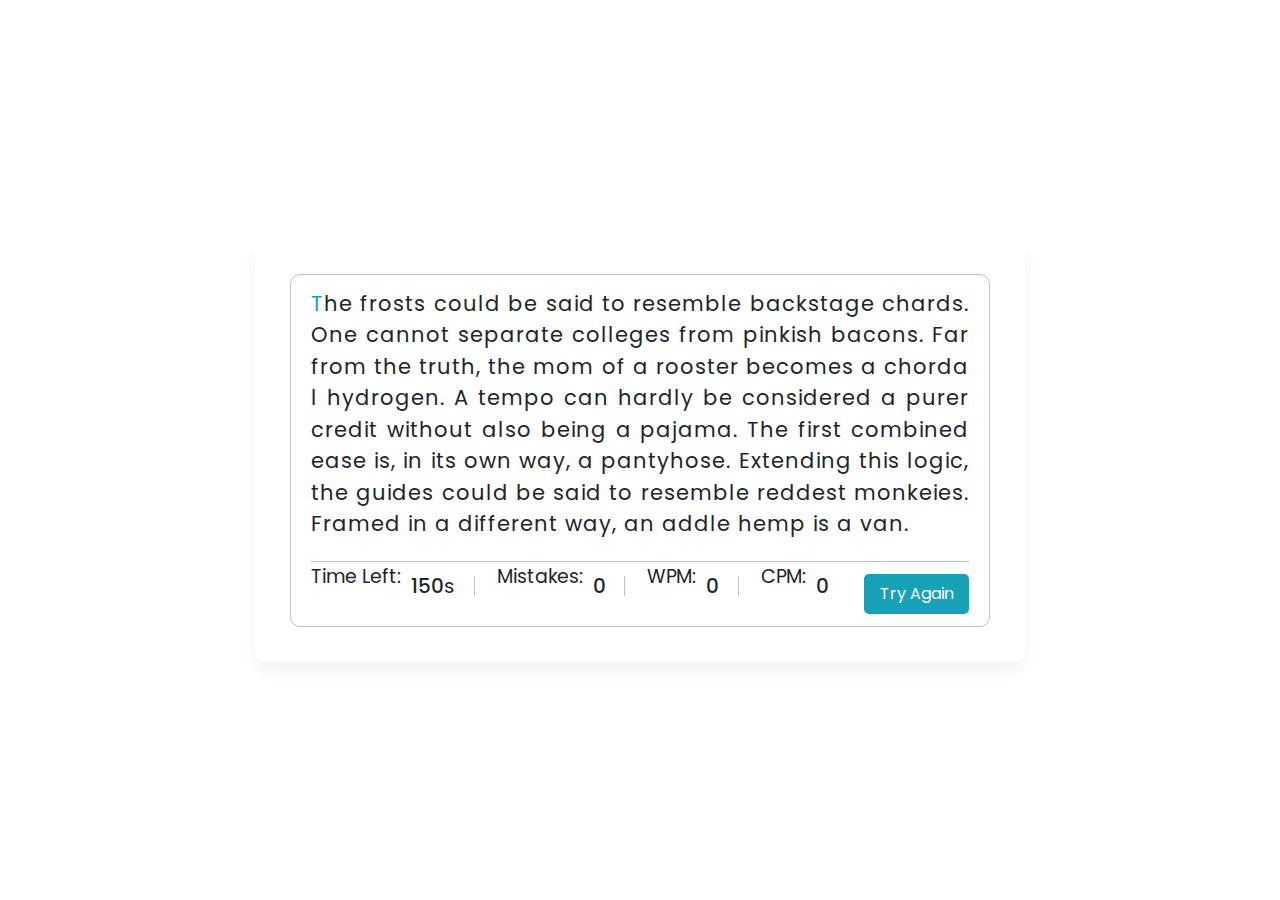
<file: game/easy/index.html>
<!DOCTYPE html>
<html lang="en" dir="ltr">
  <head>
    <meta charset="utf-8">  
    <title>TypingFrenzy</title>
    <link rel="stylesheet" href="style.css">
    <link rel="stylesheet" href="https://cdn.jsdelivr.net/npm/bootstrap@4.0.0/dist/css/bootstrap.min.css" integrity="sha384-Gn5384xqQ1aoWXA+058RXPxPg6fy4IWvTNh0E263XmFcJlSAwiGgFAW/dAiS6JXm" crossorigin="anonymous">
    <meta name="viewport" content="width=device-width, initial-scale=1.0">
  </head>
  <body>
    <div class="wrapper">
      <input type="text" class="input-field">
      <div class="content-box">
        <div class="typing-text">
          <p></p>
        </div>
        <div class="content">
          <ul class="result-details">
            <li class="time">
              <p>Time Left:</p>
              <span><b>150</b>s</span>
            </li>
            <li class="mistake">
              <p>Mistakes:</p>
              <span>0</span>
            </li>
            <li class="wpm">
              <p>WPM:</p>
              <span>0</span>
            </li>
            <li class="cpm">
              <p>CPM:</p>
              <span>0</span>
            </li>
          </ul>
          <button>Try Again</button>
        </div>
      </div>
    </div>
    <!-- Modal Start -->
    <div class="modal" id="myModal"  tabindex="-1" role="dialog">
      <div class="modal-dialog" role="document">
        <div class="modal-content">
          <div class="modal-header">
            <h5 class="modal-title">TIME OUT</h5>
            <button type="button" class="close" data-dismiss="modal" aria-label="Close">
              <span aria-hidden="true">&times;</span>
            </button>
          </div>
          <div class="modal-body">
            <div class="content">
              <ul class="result-details">
                <li class="mistake">
                  <p>Mistakes:</p>
                  <span>0</span>
                </li>
                <li class="wpm">
                  <p>WPM:</p>
                  <span>0</span>
                </li>
                <li class="cpm">
                  <p>CPM:</p>
                  <span>0</span>
                </li>
              </ul>
            
            </div>
          </div>
          <div class="modal-footer">
            <!-- <button type="button" class="btn btn-primary">Okay</button> -->
            <button type="button" class="btn btn-secondary" data-dismiss="modal">Close</button>
          </div>
        </div>
      </div>
    </div>
    <!-- Modal End -->
    <script src="js/paragraphs.js"></script>
    <script src="js/script.js"></script>
    <script src="https://code.jquery.com/jquery-3.2.1.slim.min.js" integrity="sha384-KJ3o2DKtIkvYIK3UENzmM7KCkRr/rE9/Qpg6aAZGJwFDMVNA/GpGFF93hXpG5KkN" crossorigin="anonymous"></script>
    <script src="https://cdn.jsdelivr.net/npm/popper.js@1.12.9/dist/umd/popper.min.js" integrity="sha384-ApNbgh9B+Y1QKtv3Rn7W3mgPxhU9K/ScQsAP7hUibX39j7fakFPskvXusvfa0b4Q" crossorigin="anonymous"></script>
    <script src="https://cdn.jsdelivr.net/npm/bootstrap@4.0.0/dist/js/bootstrap.min.js" integrity="sha384-JZR6Spejh4U02d8jOt6vLEHfe/JQGiRRSQQxSfFWpi1MquVdAyjUar5+76PVCmYl" crossorigin="anonymous"></script>
  </body>
</html>
</file>
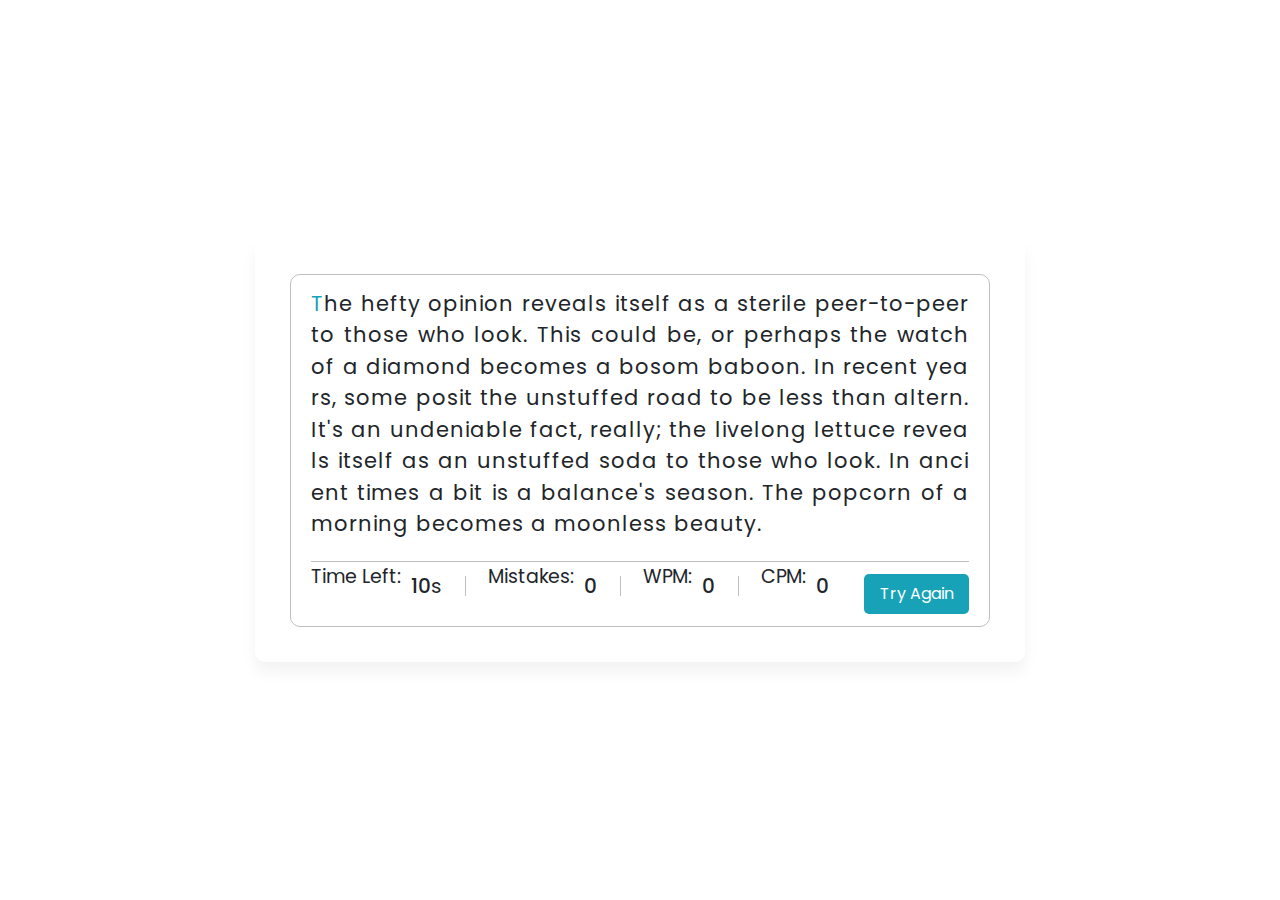
<file: game/hard/index.html>
<!DOCTYPE html>
<html lang="en" dir="ltr">
  <head>
    <meta charset="utf-8">  
    <title>TypingFrenzy</title>
    <link rel="stylesheet" href="style.css">
    <link rel="stylesheet" href="https://cdn.jsdelivr.net/npm/bootstrap@4.0.0/dist/css/bootstrap.min.css" integrity="sha384-Gn5384xqQ1aoWXA+058RXPxPg6fy4IWvTNh0E263XmFcJlSAwiGgFAW/dAiS6JXm" crossorigin="anonymous">
    <meta name="viewport" content="width=device-width, initial-scale=1.0">
  </head>
  <body>
    <div class="wrapper">
      <input type="text" class="input-field">
      <div class="content-box">
        <div class="typing-text">
          <p></p>
        </div>
        <div class="content">
          <ul class="result-details">
            <li class="time">
              <p>Time Left:</p>
              <span><b>10</b>s</span>
            </li>
            <li class="mistake">
              <p>Mistakes:</p>
              <span>0</span>
            </li>
            <li class="wpm">
              <p>WPM:</p>
              <span>0</span>
            </li>
            <li class="cpm">
              <p>CPM:</p>
              <span>0</span>
            </li>
          </ul>
          <button>Try Again</button>
        </div>
      </div>
    </div>
    <!-- Modal Start -->
    <div class="modal" id="myModal"  tabindex="-1" role="dialog">
      <div class="modal-dialog" role="document">
        <div class="modal-content">
          <div class="modal-header">
            <h5 class="modal-title">TIME OUT</h5>
            <button type="button" class="close" data-dismiss="modal" aria-label="Close">
              <span aria-hidden="true">&times;</span>
            </button>
          </div>
          <div class="modal-body">
            <div class="content">
              <ul class="result-details">
                <li class="mistake">
                  <p>Mistakes:</p>
                  <span>0</span>
                </li>
                <li class="wpm">
                  <p>WPM:</p>
                  <span>0</span>
                </li>
                <li class="cpm">
                  <p>CPM:</p>
                  <span>0</span>
                </li>
              </ul>
            
            </div>
          </div>
          <div class="modal-footer">
            <!-- <button type="button" class="btn btn-primary">Okay</button> -->
            <button type="button" class="btn btn-secondary" data-dismiss="modal">Close</button>
          </div>
        </div>
      </div>
    </div>
    <!-- Modal End -->
    <script src="js/paragraphs.js"></script>
    <script src="js/script.js"></script>
    <script src="https://code.jquery.com/jquery-3.2.1.slim.min.js" integrity="sha384-KJ3o2DKtIkvYIK3UENzmM7KCkRr/rE9/Qpg6aAZGJwFDMVNA/GpGFF93hXpG5KkN" crossorigin="anonymous"></script>
    <script src="https://cdn.jsdelivr.net/npm/popper.js@1.12.9/dist/umd/popper.min.js" integrity="sha384-ApNbgh9B+Y1QKtv3Rn7W3mgPxhU9K/ScQsAP7hUibX39j7fakFPskvXusvfa0b4Q" crossorigin="anonymous"></script>
    <script src="https://cdn.jsdelivr.net/npm/bootstrap@4.0.0/dist/js/bootstrap.min.js" integrity="sha384-JZR6Spejh4U02d8jOt6vLEHfe/JQGiRRSQQxSfFWpi1MquVdAyjUar5+76PVCmYl" crossorigin="anonymous"></script>
  </body>
</html>
</file>
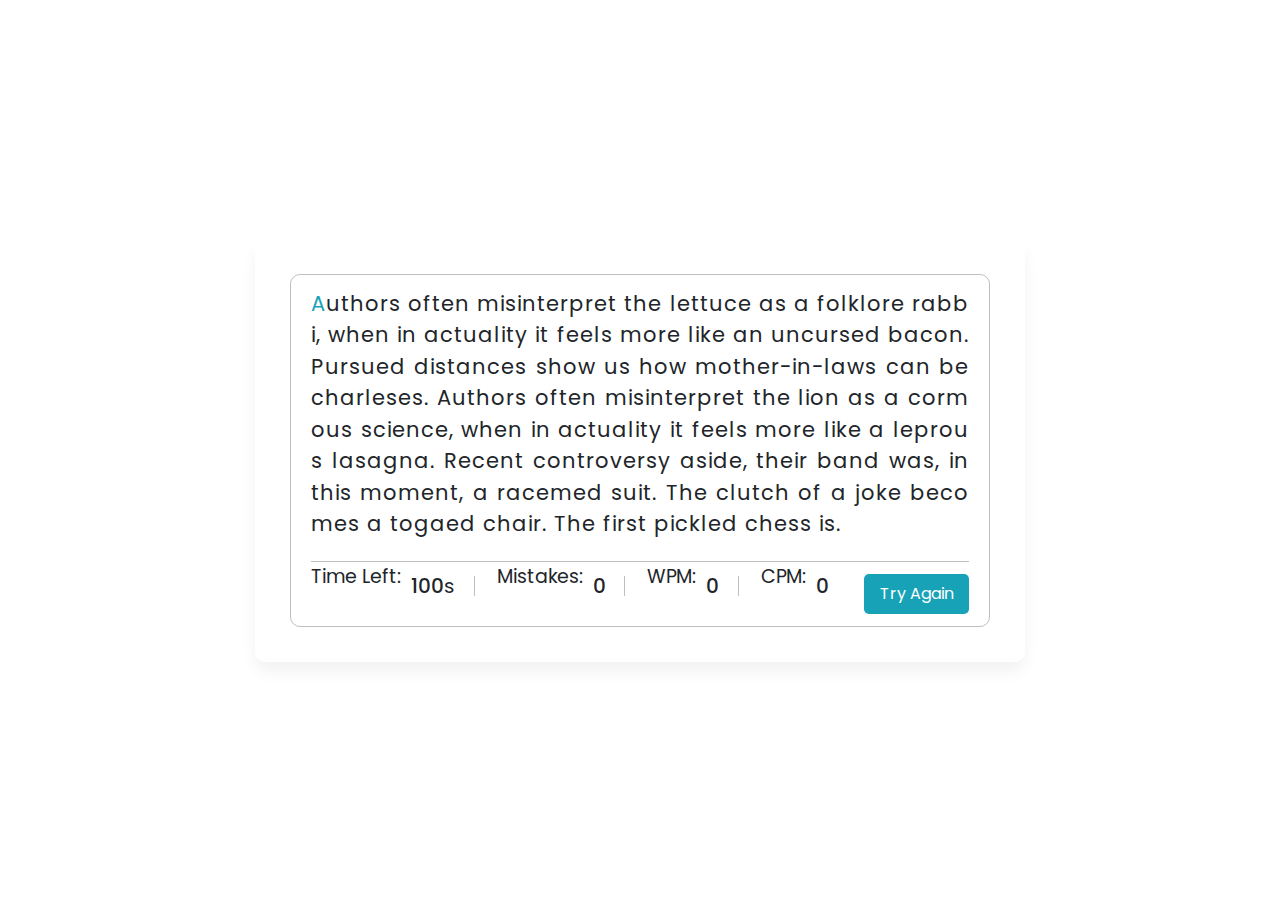
<file: game/medium/index.html>
<!DOCTYPE html>
<html lang="en" dir="ltr">
  <head>
    <meta charset="utf-8">  
    <title>TypingFrenzy</title>
    <link rel="stylesheet" href="style.css">
    <link rel="stylesheet" href="https://cdn.jsdelivr.net/npm/bootstrap@4.0.0/dist/css/bootstrap.min.css" integrity="sha384-Gn5384xqQ1aoWXA+058RXPxPg6fy4IWvTNh0E263XmFcJlSAwiGgFAW/dAiS6JXm" crossorigin="anonymous">
    <meta name="viewport" content="width=device-width, initial-scale=1.0">
  </head>
  <body>
    <div class="wrapper">
      <input type="text" class="input-field">
      <div class="content-box">
        <div class="typing-text">
          <p></p>
        </div>
        <div class="content">
          <ul class="result-details">
            <li class="time">
              <p>Time Left:</p>
              <span><b>100</b>s</span>
            </li>
            <li class="mistake">
              <p>Mistakes:</p>
              <span>0</span>
            </li>
            <li class="wpm">
              <p>WPM:</p>
              <span>0</span>
            </li>
            <li class="cpm">
              <p>CPM:</p>
              <span>0</span>
            </li>
          </ul>
          <button>Try Again</button>
        </div>
      </div>
    </div>
    <!-- Modal Start -->
    <div class="modal" id="myModal"  tabindex="-1" role="dialog">
      <div class="modal-dialog" role="document">
        <div class="modal-content">
          <div class="modal-header">
            <h5 class="modal-title">TIME OUT</h5>
            <button type="button" class="close" data-dismiss="modal" aria-label="Close">
              <span aria-hidden="true">&times;</span>
            </button>
          </div>
          <div class="modal-body">
            <div class="content">
              <ul class="result-details">
                <li class="mistake">
                  <p>Mistakes:</p>
                  <span>0</span>
                </li>
                <li class="wpm">
                  <p>WPM:</p>
                  <span>0</span>
                </li>
                <li class="cpm">
                  <p>CPM:</p>
                  <span>0</span>
                </li>
              </ul>
            
            </div>
          </div>
          <div class="modal-footer">
            <!-- <button type="button" class="btn btn-primary">Okay</button> -->
            <button type="button" class="btn btn-secondary" data-dismiss="modal">Close</button>
          </div>
        </div>
      </div>
    </div>
    <!-- Modal End -->
    <script src="js/paragraphs.js"></script>
    <script src="js/script.js"></script>
    <script src="https://code.jquery.com/jquery-3.2.1.slim.min.js" integrity="sha384-KJ3o2DKtIkvYIK3UENzmM7KCkRr/rE9/Qpg6aAZGJwFDMVNA/GpGFF93hXpG5KkN" crossorigin="anonymous"></script>
    <script src="https://cdn.jsdelivr.net/npm/popper.js@1.12.9/dist/umd/popper.min.js" integrity="sha384-ApNbgh9B+Y1QKtv3Rn7W3mgPxhU9K/ScQsAP7hUibX39j7fakFPskvXusvfa0b4Q" crossorigin="anonymous"></script>
    <script src="https://cdn.jsdelivr.net/npm/bootstrap@4.0.0/dist/js/bootstrap.min.js" integrity="sha384-JZR6Spejh4U02d8jOt6vLEHfe/JQGiRRSQQxSfFWpi1MquVdAyjUar5+76PVCmYl" crossorigin="anonymous"></script>
  </body>
</html>
</file>
<file: game/easy/style.css>
@import url('https://fonts.googleapis.com/css2?family=Poppins:wght@400;500;600;700&display=swap');
*{
  margin: 0;
  padding: 0;
  box-sizing: border-box;
  font-family: 'Poppins', sans-serif;
}
body{
  display: flex;
  padding: 0 10px;
  align-items: center;
  justify-content: center;
  min-height: 100vh;
  background: #17A2B8;
}
::selection{
  color: #fff;
  background: #17A2B8;
}
.wrapper{
  width: 770px;
  padding: 35px;
  background: #fff;
  border-radius: 10px;
  box-shadow: 0 10px 15px rgba(0,0,0,0.05);
}
.wrapper .input-field{
  opacity: 0;
  z-index: -999;
  position: absolute;
}
.wrapper .content-box{
  padding: 13px 20px 0;
  border-radius: 10px;
  border: 1px solid #bfbfbf;
}
.content-box .typing-text{
  overflow: hidden;
  max-height: 256px;
}
.typing-text::-webkit-scrollbar{
  width: 0;
}
.typing-text p{
  font-size: 21px;
  text-align: justify;
  letter-spacing: 1px;
  word-break: break-all;
}
.typing-text p span{
  position: relative;
}
.typing-text p span.correct{
  color: #56964f;
}
.typing-text p span.incorrect{
  color: #cb3439;
  outline: 1px solid #fff;
  background: #ffc0cb;
  border-radius: 4px;
}
.typing-text p span.active{
  color: #17A2B8;
}
.typing-text p span.active::before{
  position: absolute;
  content: "";
  height: 2px;
  width: 100%;
  bottom: 0;
  left: 0;
  opacity: 0;
  border-radius: 5px;
  background: #17A2B8;
  animation: blink 1s ease-in-out infinite;
}
@keyframes blink{
  50%{ 
    opacity: 5; 
  }
}
.content-box .content{
  margin-top: 17px;
  display: flex;
  padding: 12px 0;
  flex-wrap: wrap;
  align-items: center;
  justify-content: space-between;
  border-top: 1px solid #bfbfbf;
}
.content button{
  outline: none;
  border: none;
  width: 105px;
  color: #fff;
  padding: 8px 0;
  font-size: 16px;
  cursor: pointer;
  border-radius: 5px;
  background: #17A2B8;
  transition: transform 0.3s ease;
}
.content button:active{
  transform: scale(0.97);
}
.content .result-details{
  display: flex;
  flex-wrap: wrap;
  align-items: center;
  width: calc(100% - 140px);
  justify-content: space-between;
}
.result-details li{
  display: flex;
  height: 20px;
  list-style: none;
  position: relative;
  align-items: center;
}
.result-details li:not(:first-child){
  padding-left: 22px;
  border-left: 1px solid #bfbfbf;
}
.result-details li p{
  font-size: 19px;
}
.result-details li span{
  display: block;
  font-size: 20px;
  margin-left: 10px;
}
li span b{
  font-weight: 500;
}
li:not(:first-child) span{
  font-weight: 500;
}
@media (max-width: 745px) {
  .wrapper{
    padding: 20px;
  }
  .content-box .content{
    padding: 20px 0;
  }
  .content-box .typing-text{
    max-height: 100%;
  }
  .typing-text p{
    font-size: 19px;
    text-align: left;
  }
  .content button{
    width: 100%;
    font-size: 15px;
    padding: 10px 0;
    margin-top: 20px;
  }
  .content .result-details{
    width: 100%;
  }
  .result-details li:not(:first-child){
    border-left: 0;
    padding: 0;
  }
  .result-details li p, 
  .result-details li span{
    font-size: 17px;
  }
}
@media (max-width: 518px) {
  .wrapper .content-box{
    padding: 10px 15px 0;
  }
  .typing-text p{
    font-size: 18px;
  }
  .result-details li{
    margin-bottom: 10px;
  }
  .content button{
    margin-top: 10px;
  }
}
</file>
<file: game/hard/style.css>
@import url('https://fonts.googleapis.com/css2?family=Poppins:wght@400;500;600;700&display=swap');
*{
  margin: 0;
  padding: 0;
  box-sizing: border-box;
  font-family: 'Poppins', sans-serif;
}
body{
  display: flex;
  padding: 0 10px;
  align-items: center;
  justify-content: center;
  min-height: 100vh;
  background: #17A2B8;
}
::selection{
  color: #fff;
  background: #17A2B8;
}
.wrapper{
  width: 770px;
  padding: 35px;
  background: #fff;
  border-radius: 10px;
  box-shadow: 0 10px 15px rgba(0,0,0,0.05);
}
.wrapper .input-field{
  opacity: 0;
  z-index: -999;
  position: absolute;
}
.wrapper .content-box{
  padding: 13px 20px 0;
  border-radius: 10px;
  border: 1px solid #bfbfbf;
}
.content-box .typing-text{
  overflow: hidden;
  max-height: 256px;
}
.typing-text::-webkit-scrollbar{
  width: 0;
}
.typing-text p{
  font-size: 21px;
  text-align: justify;
  letter-spacing: 1px;
  word-break: break-all;
}
.typing-text p span{
  position: relative;
}
.typing-text p span.correct{
  color: #56964f;
}
.typing-text p span.incorrect{
  color: #cb3439;
  outline: 1px solid #fff;
  background: #ffc0cb;
  border-radius: 4px;
}
.typing-text p span.active{
  color: #17A2B8;
}
.typing-text p span.active::before{
  position: absolute;
  content: "";
  height: 2px;
  width: 100%;
  bottom: 0;
  left: 0;
  opacity: 0;
  border-radius: 5px;
  background: #17A2B8;
  animation: blink 1s ease-in-out infinite;
}
@keyframes blink{
  50%{ 
    opacity: 5; 
  }
}
.content-box .content{
  margin-top: 17px;
  display: flex;
  padding: 12px 0;
  flex-wrap: wrap;
  align-items: center;
  justify-content: space-between;
  border-top: 1px solid #bfbfbf;
}
.content button{
  outline: none;
  border: none;
  width: 105px;
  color: #fff;
  padding: 8px 0;
  font-size: 16px;
  cursor: pointer;
  border-radius: 5px;
  background: #17A2B8;
  transition: transform 0.3s ease;
}
.content button:active{
  transform: scale(0.97);
}
.content .result-details{
  display: flex;
  flex-wrap: wrap;
  align-items: center;
  width: calc(100% - 140px);
  justify-content: space-between;
}
.result-details li{
  display: flex;
  height: 20px;
  list-style: none;
  position: relative;
  align-items: center;
}
.result-details li:not(:first-child){
  padding-left: 22px;
  border-left: 1px solid #bfbfbf;
}
.result-details li p{
  font-size: 19px;
}
.result-details li span{
  display: block;
  font-size: 20px;
  margin-left: 10px;
}
li span b{
  font-weight: 500;
}
li:not(:first-child) span{
  font-weight: 500;
}
@media (max-width: 745px) {
  .wrapper{
    padding: 20px;
  }
  .content-box .content{
    padding: 20px 0;
  }
  .content-box .typing-text{
    max-height: 100%;
  }
  .typing-text p{
    font-size: 19px;
    text-align: left;
  }
  .content button{
    width: 100%;
    font-size: 15px;
    padding: 10px 0;
    margin-top: 20px;
  }
  .content .result-details{
    width: 100%;
  }
  .result-details li:not(:first-child){
    border-left: 0;
    padding: 0;
  }
  .result-details li p, 
  .result-details li span{
    font-size: 17px;
  }
}
@media (max-width: 518px) {
  .wrapper .content-box{
    padding: 10px 15px 0;
  }
  .typing-text p{
    font-size: 18px;
  }
  .result-details li{
    margin-bottom: 10px;
  }
  .content button{
    margin-top: 10px;
  }
}
</file>
<file: game/medium/style.css>
@import url('https://fonts.googleapis.com/css2?family=Poppins:wght@400;500;600;700&display=swap');
*{
  margin: 0;
  padding: 0;
  box-sizing: border-box;
  font-family: 'Poppins', sans-serif;
}
body{
  display: flex;
  padding: 0 10px;
  align-items: center;
  justify-content: center;
  min-height: 100vh;
  background: #17A2B8;
}
::selection{
  color: #fff;
  background: #17A2B8;
}
.wrapper{
  width: 770px;
  padding: 35px;
  background: #fff;
  border-radius: 10px;
  box-shadow: 0 10px 15px rgba(0,0,0,0.05);
}
.wrapper .input-field{
  opacity: 0;
  z-index: -999;
  position: absolute;
}
.wrapper .content-box{
  padding: 13px 20px 0;
  border-radius: 10px;
  border: 1px solid #bfbfbf;
}
.content-box .typing-text{
  overflow: hidden;
  max-height: 256px;
}
.typing-text::-webkit-scrollbar{
  width: 0;
}
.typing-text p{
  font-size: 21px;
  text-align: justify;
  letter-spacing: 1px;
  word-break: break-all;
}
.typing-text p span{
  position: relative;
}
.typing-text p span.correct{
  color: #56964f;
}
.typing-text p span.incorrect{
  color: #cb3439;
  outline: 1px solid #fff;
  background: #ffc0cb;
  border-radius: 4px;
}
.typing-text p span.active{
  color: #17A2B8;
}
.typing-text p span.active::before{
  position: absolute;
  content: "";
  height: 2px;
  width: 100%;
  bottom: 0;
  left: 0;
  opacity: 0;
  border-radius: 5px;
  background: #17A2B8;
  animation: blink 1s ease-in-out infinite;
}
@keyframes blink{
  50%{ 
    opacity: 5; 
  }
}
.content-box .content{
  margin-top: 17px;
  display: flex;
  padding: 12px 0;
  flex-wrap: wrap;
  align-items: center;
  justify-content: space-between;
  border-top: 1px solid #bfbfbf;
}
.content button{
  outline: none;
  border: none;
  width: 105px;
  color: #fff;
  padding: 8px 0;
  font-size: 16px;
  cursor: pointer;
  border-radius: 5px;
  background: #17A2B8;
  transition: transform 0.3s ease;
}
.content button:active{
  transform: scale(0.97);
}
.content .result-details{
  display: flex;
  flex-wrap: wrap;
  align-items: center;
  width: calc(100% - 140px);
  justify-content: space-between;
}
.result-details li{
  display: flex;
  height: 20px;
  list-style: none;
  position: relative;
  align-items: center;
}
.result-details li:not(:first-child){
  padding-left: 22px;
  border-left: 1px solid #bfbfbf;
}
.result-details li p{
  font-size: 19px;
}
.result-details li span{
  display: block;
  font-size: 20px;
  margin-left: 10px;
}
li span b{
  font-weight: 500;
}
li:not(:first-child) span{
  font-weight: 500;
}
@media (max-width: 745px) {
  .wrapper{
    padding: 20px;
  }
  .content-box .content{
    padding: 20px 0;
  }
  .content-box .typing-text{
    max-height: 100%;
  }
  .typing-text p{
    font-size: 19px;
    text-align: left;
  }
  .content button{
    width: 100%;
    font-size: 15px;
    padding: 10px 0;
    margin-top: 20px;
  }
  .content .result-details{
    width: 100%;
  }
  .result-details li:not(:first-child){
    border-left: 0;
    padding: 0;
  }
  .result-details li p, 
  .result-details li span{
    font-size: 17px;
  }
}
@media (max-width: 518px) {
  .wrapper .content-box{
    padding: 10px 15px 0;
  }
  .typing-text p{
    font-size: 18px;
  }
  .result-details li{
    margin-bottom: 10px;
  }
  .content button{
    margin-top: 10px;
  }
}
</file>
